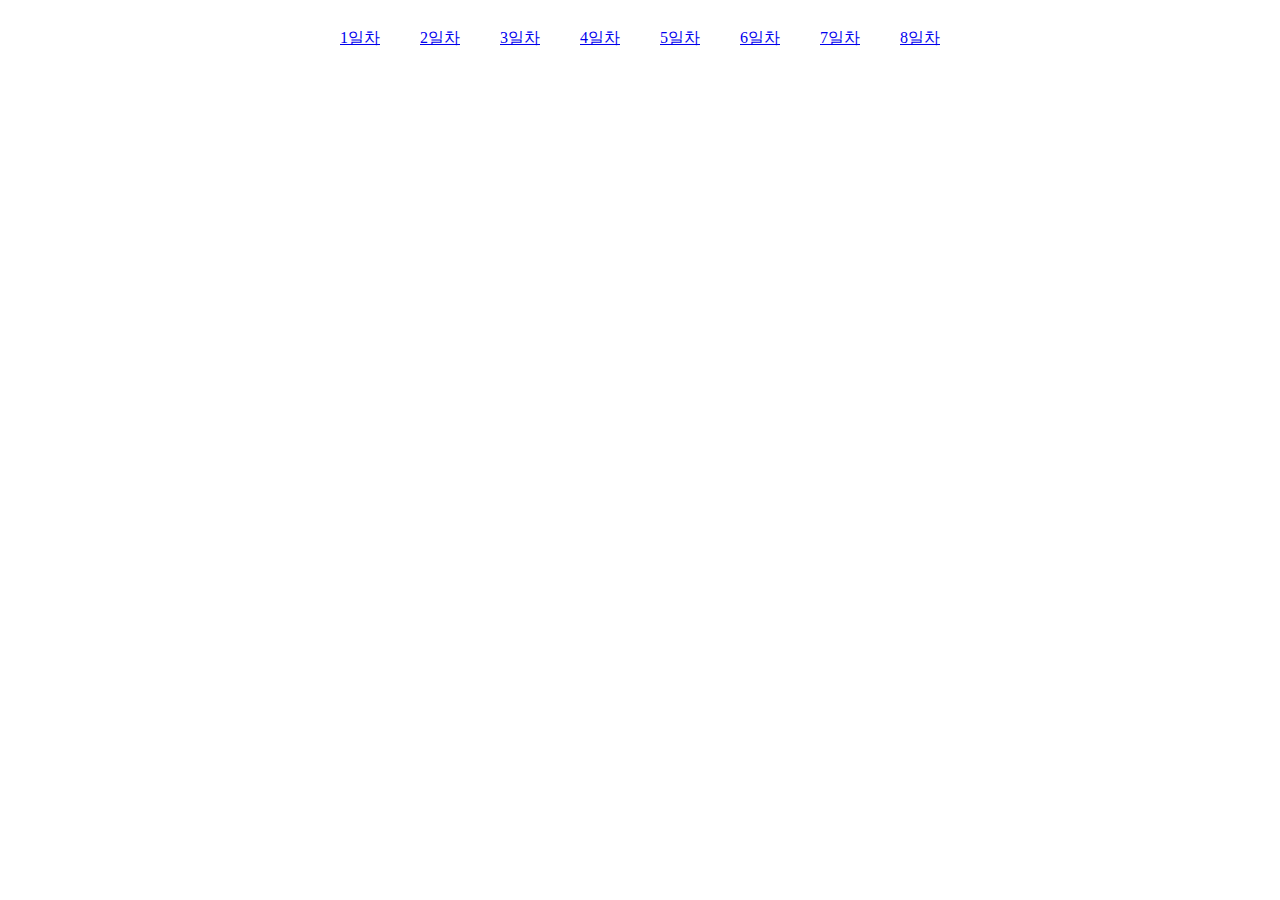
<file: index.html>
<!DOCTYPE html>
<html lang="en">
<head>
    <meta charset="UTF-8">
    <meta name="viewport" content="width=device-width, initial-scale=1.0">
    <link rel="stylesheet" href="style.css">
    <title>스터디 정리</title>
</head>
<body>
    <a href="/day1/index.html">1일차</a>
    <a href="/day2/index.html">2일차</a>
    <a href="/day3/index.html">3일차</a>
    <a href="/day4/index.html">4일차</a>
    <a href="/day5/index.html">5일차</a>
    <a href="/day6/index.html">6일차</a>
    <a href="/day7/index.html">7일차</a>
    <a href="/day8/index.html">8일차</a>
</body>
</html>
</file>
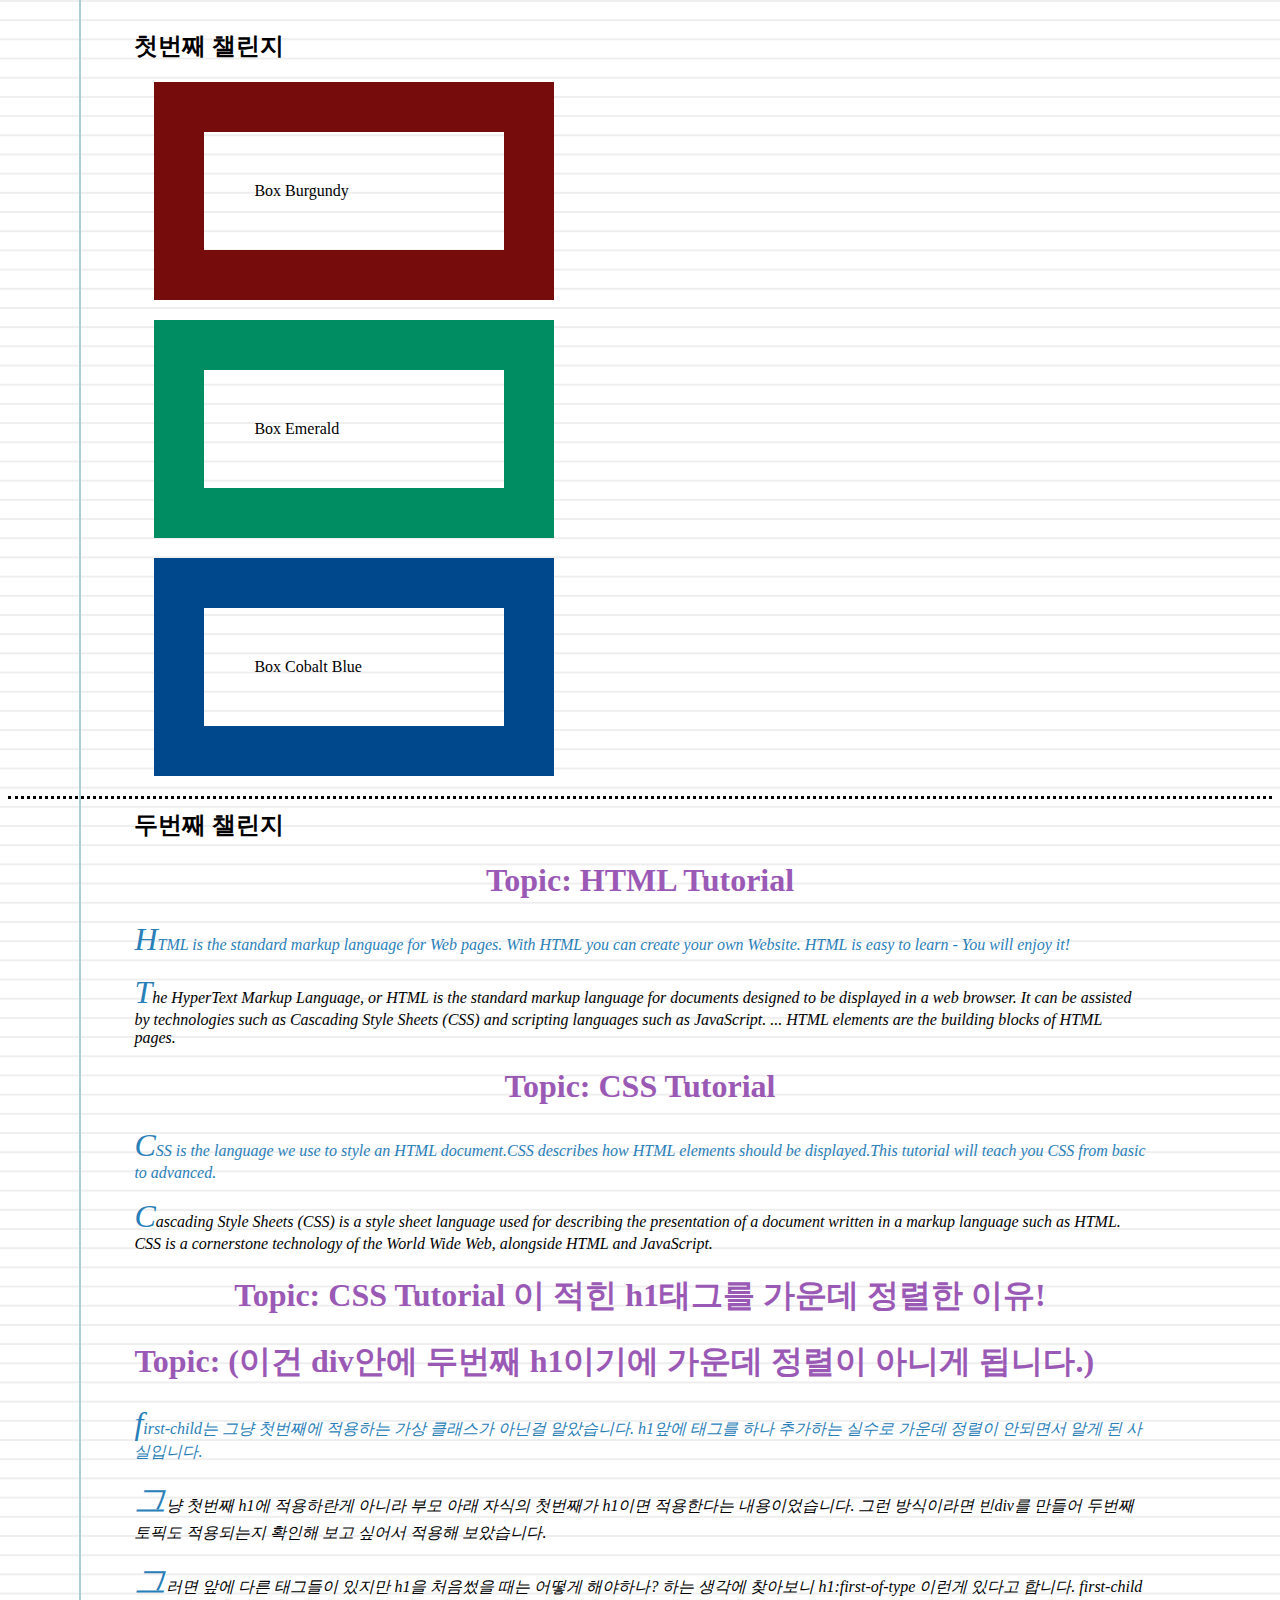
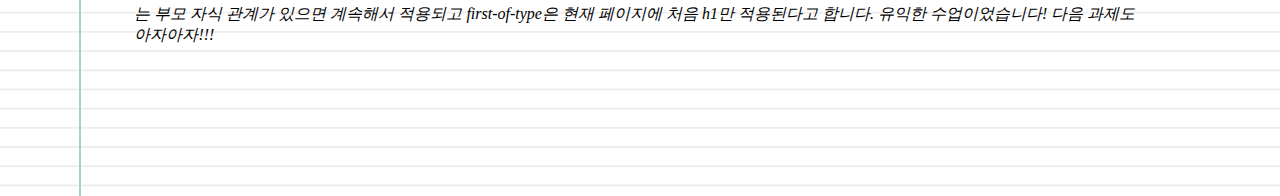
<file: day2/index.html>
<!DOCTYPE html>
<html lang="en">
<head>
    <meta charset="UTF-8">
    <meta name="viewport" content="width=device-width, initial-scale=1.0">
    <link rel="stylesheet" href="style.css">
    <title>스터디 2일차</title>
</head>
<body>
    <h2>첫번째 챌린지</h2>
    <div class="challenge2" style="padding-top: 0%; padding-bottom: 0%;">
        <div class="box">Box Burgundy</div> 
        <div class="box green">Box Emerald</div>  
        <div class="box blue">Box Cobalt Blue</div> 
     </div>
     
     <h2>두번째 챌린지</h2>
     <div class="challenge2">
        <div>
            <h1>HTML Tutorial</h1>
            <p class="sub-header">HTML is the standard markup language for Web pages. With HTML you can create your own Website. HTML is easy to learn - You will enjoy it! </p> 
            <p>The HyperText Markup Language, or HTML is the standard markup language for documents designed to be displayed in a web browser. It can be assisted by technologies such as Cascading Style Sheets (CSS) and scripting languages such as JavaScript. ... HTML elements are the building blocks of HTML pages.  </p> 
        </div>
        <div>
            <h1>CSS Tutorial</h1> 
            <p class="sub-header">CSS is the language we use to style an HTML document.CSS describes how HTML elements should be displayed.This tutorial will teach you CSS from basic to advanced.</p> 
            <p>Cascading Style Sheets (CSS) is a style sheet language used for describing the presentation of a document written in a markup language such as HTML. CSS is a cornerstone technology of the World Wide Web, alongside HTML and JavaScript.  </p> 
        </div>
        <div>
            <h1>CSS Tutorial 이 적힌 h1태그를 가운데 정렬한 이유!</h1>
            <h1>(이건 div안에 두번째 h1이기에 가운데 정렬이 아니게 됩니다.)</h1>
            <p class="sub-header">first-child는 그냥 첫번째에 적용하는 가상 클래스가 아닌걸 알았습니다. h1앞에 태그를 하나 추가하는 실수로 가운데 정렬이 안되면서 알게 된 사실입니다.</p> 
            <p>그냥 첫번째 h1에 적용하란게 아니라 부모 아래 자식의 첫번째가 h1이면 적용한다는 내용이었습니다. 그런 방식이라면 빈div를 만들어 두번째 토픽도 적용되는지 확인해 보고 싶어서 적용해 보았습니다.</p>
            <p>그러면 앞에 다른 태그들이 있지만 h1을 처음썼을 때는 어떻게 해야하나? 하는 생각에 찾아보니 h1:first-of-type 이런게 있다고 합니다. first-child는 부모 자식 관계가 있으면 계속해서 적용되고 first-of-type은 현재 페이지에 처음 h1만 적용된다고 합니다. 유익한 수업이었습니다! 다음 과제도 아자아자!!!</p>
        </div>
    </div>
</body>
</html>
</file>
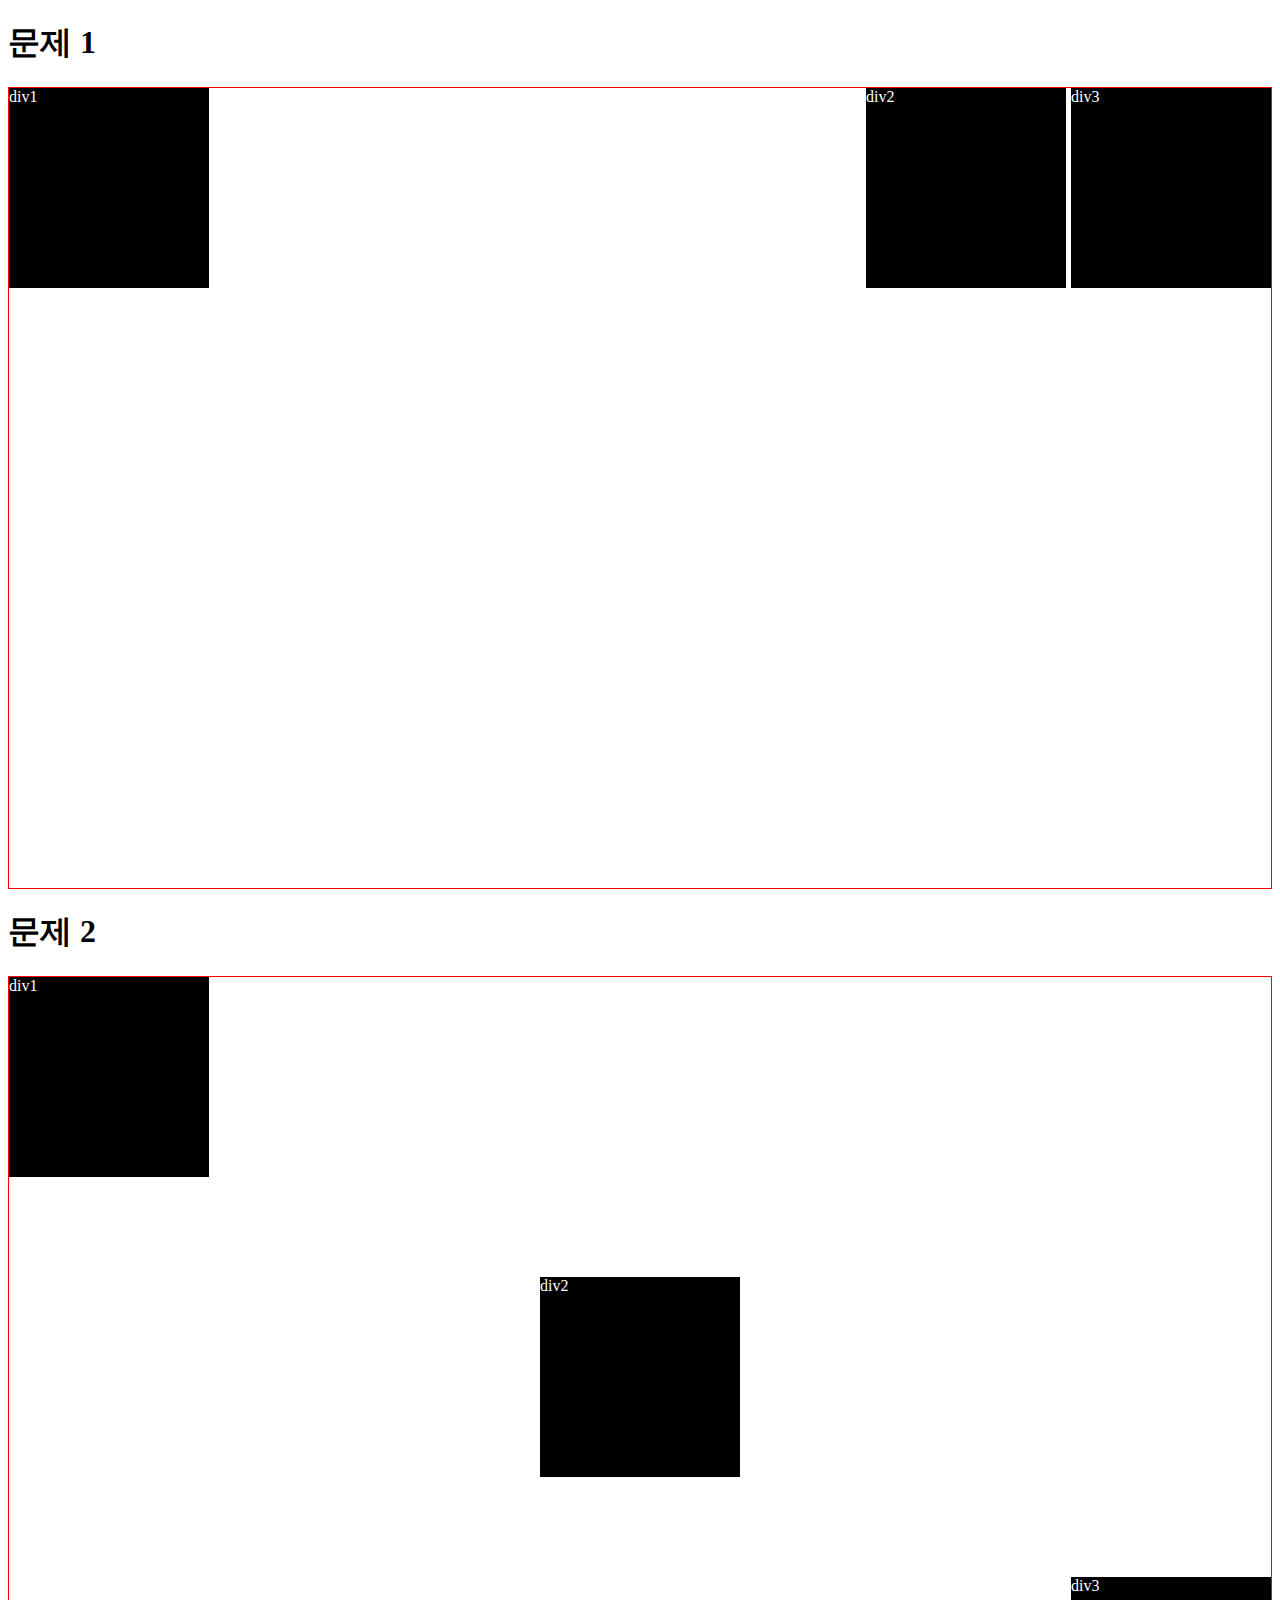
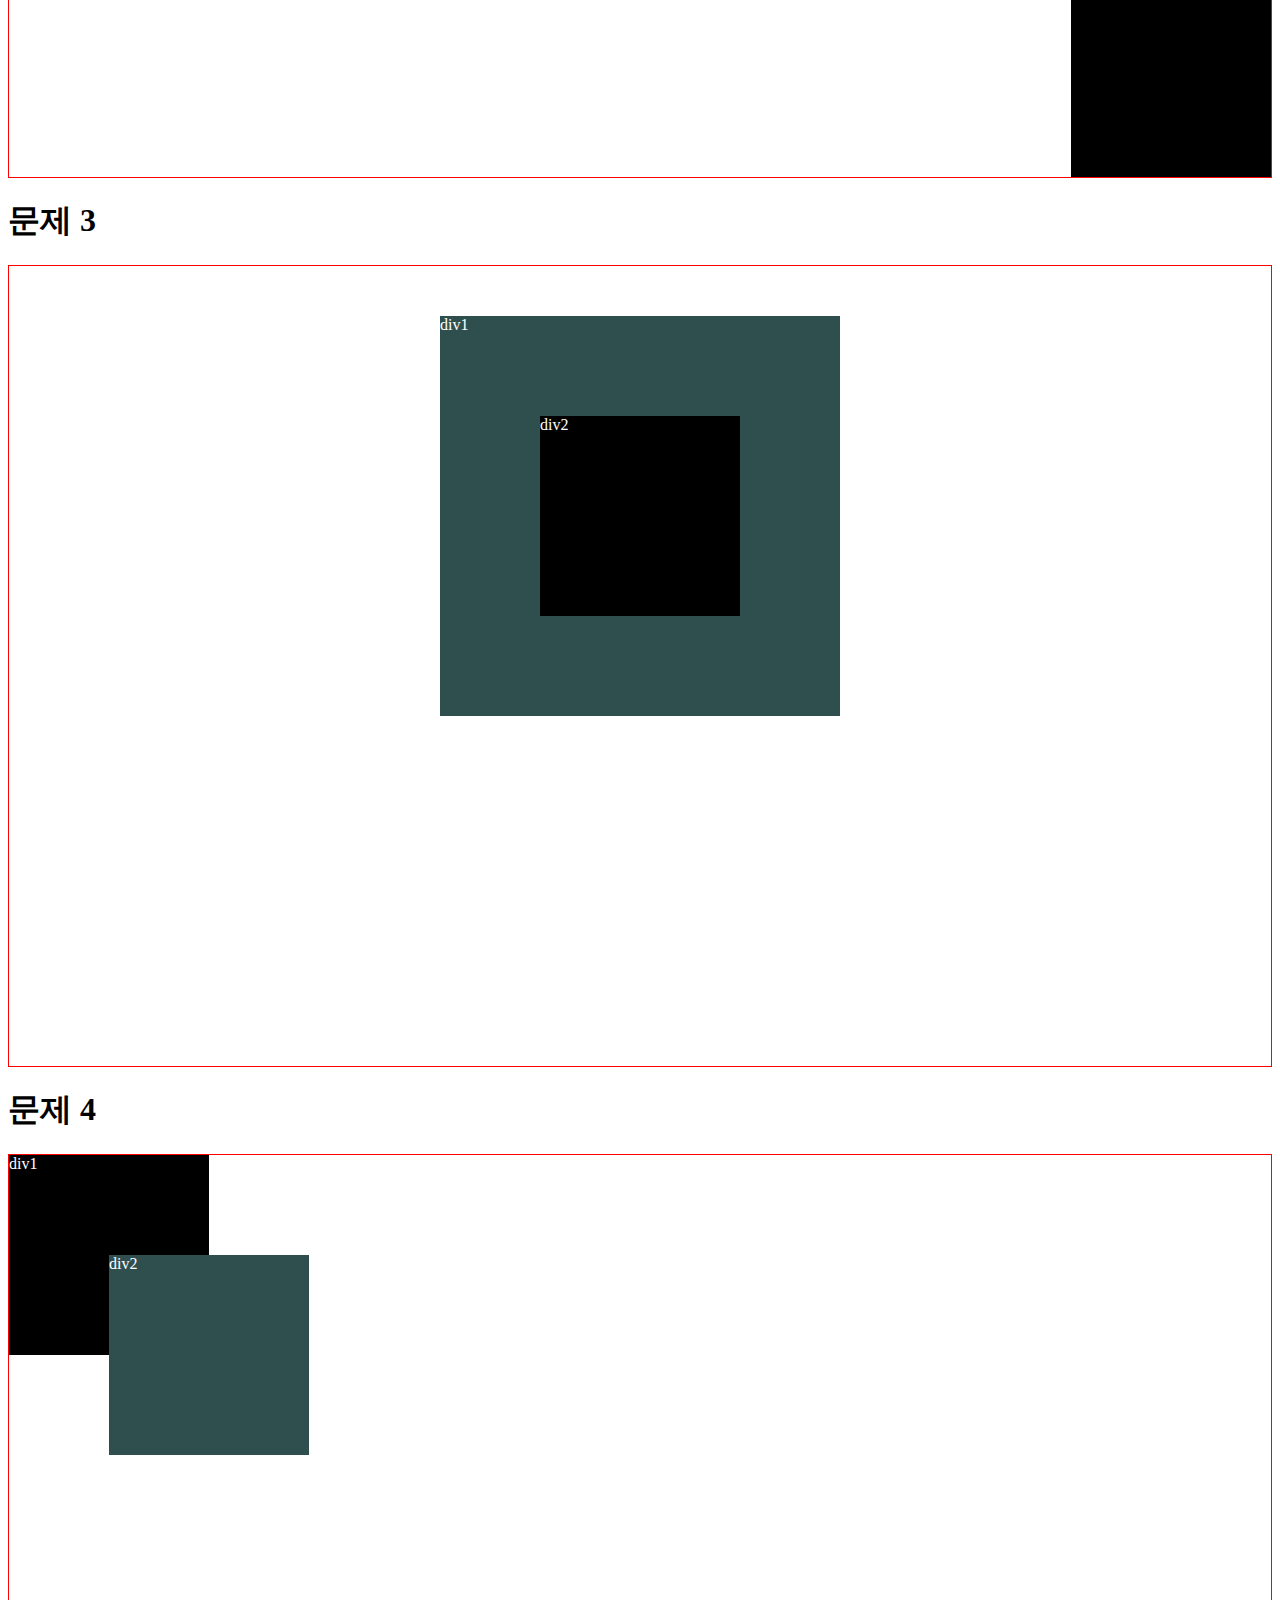
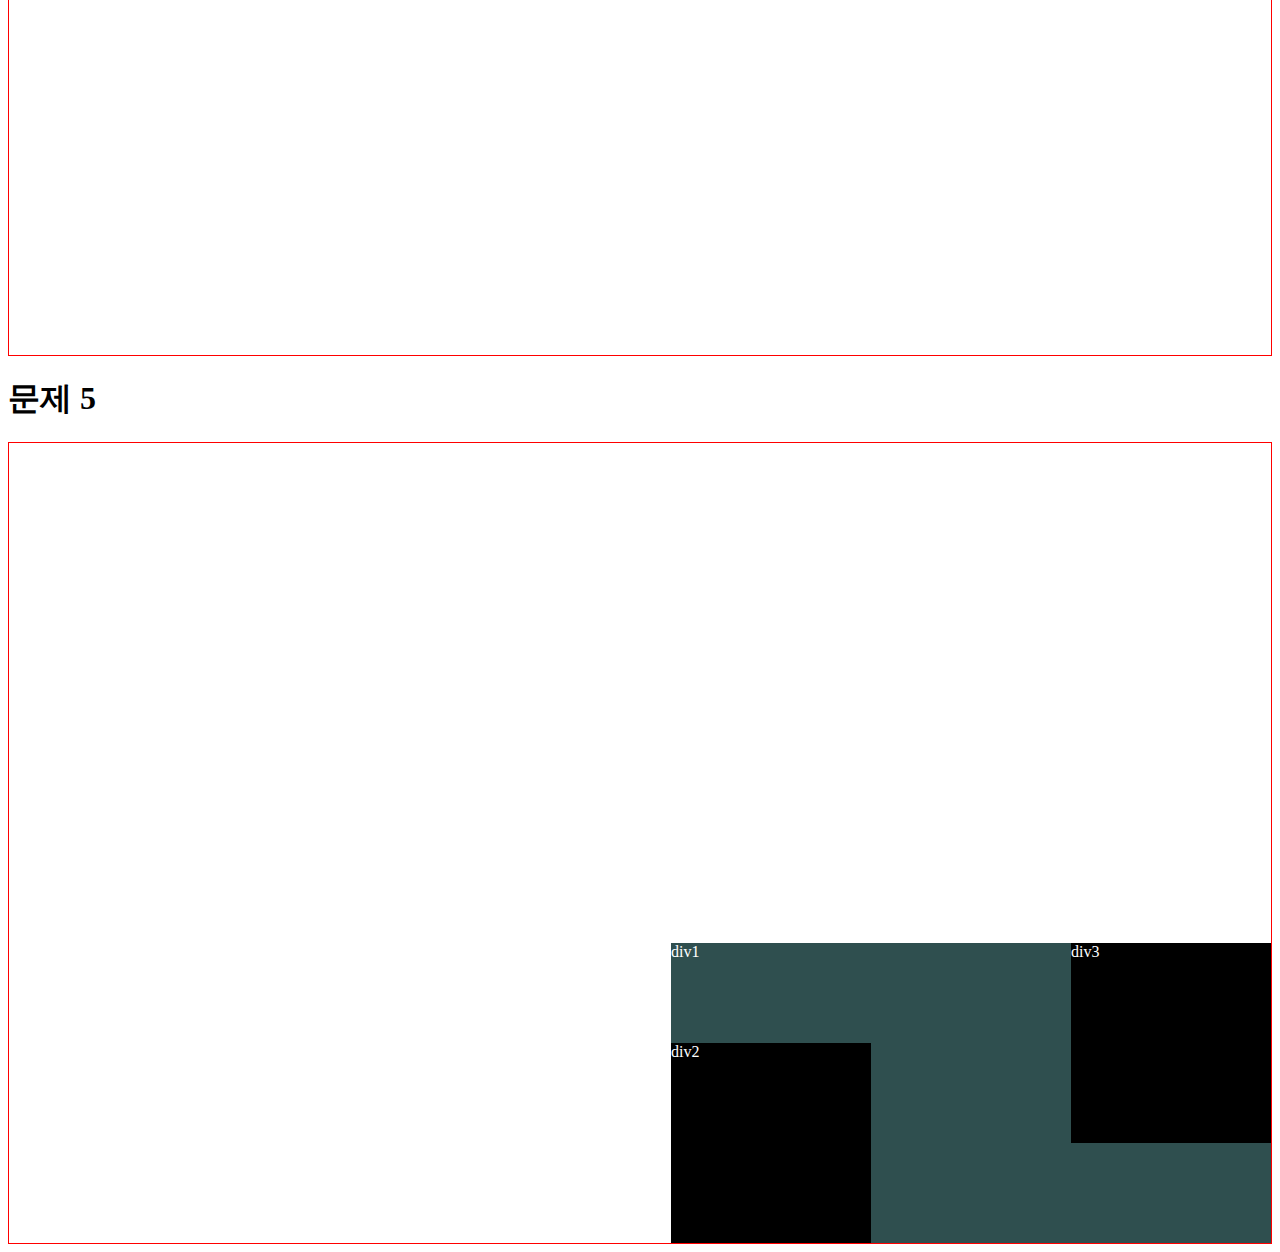
<file: day5/index.html>
<!DOCTYPE html>
<html lang="en">
<head>
    <meta charset="UTF-8">
    <meta name="viewport" content="width=device-width, initial-scale=1.0">
    <link rel="stylesheet" href="style.css">
    <title>5일차</title>
</head>
<body>
    <h1>문제 1</h1>
    <div class="quest quest1">
        <div class="box-black">div1</div>
        <div class="q1-flex">
            <div class="box-black" style="margin-right: 5px;">div2</div>
            <div class="box-black">div3</div>
        </div>
    </div>
    <h1>문제 2</h1>
    <div class="quest quest2">
        <div class="box-black">div1</div>
        <div class="box-black q2-box2">div2</div>
        <div class="box-black q2-box3">div3</div>
    </div>
    <h1>문제 3</h1>
    <div class="quest quest3">
        <div class="q3-box-gray ">div1 <div class="box-black q3-box-black">div2</div> </div>
    </div>
    <h1>문제 4</h1>
    <div class="quest quest4">
        <div class="box-black q4-box-black">div1</div>
        <div class="box-black q4-box-gray">div2</div>
    </div>
    <h1>문제 5</h1>
    <div class="quest quest5">
        <div class="box-black q5-box-gray">
            div1
            <div class="box-black q5-box-2">div2</div>
            <div class="box-black q5-box-3">div3</div>
        </div>
    </div>
</body>
</html>
</file>
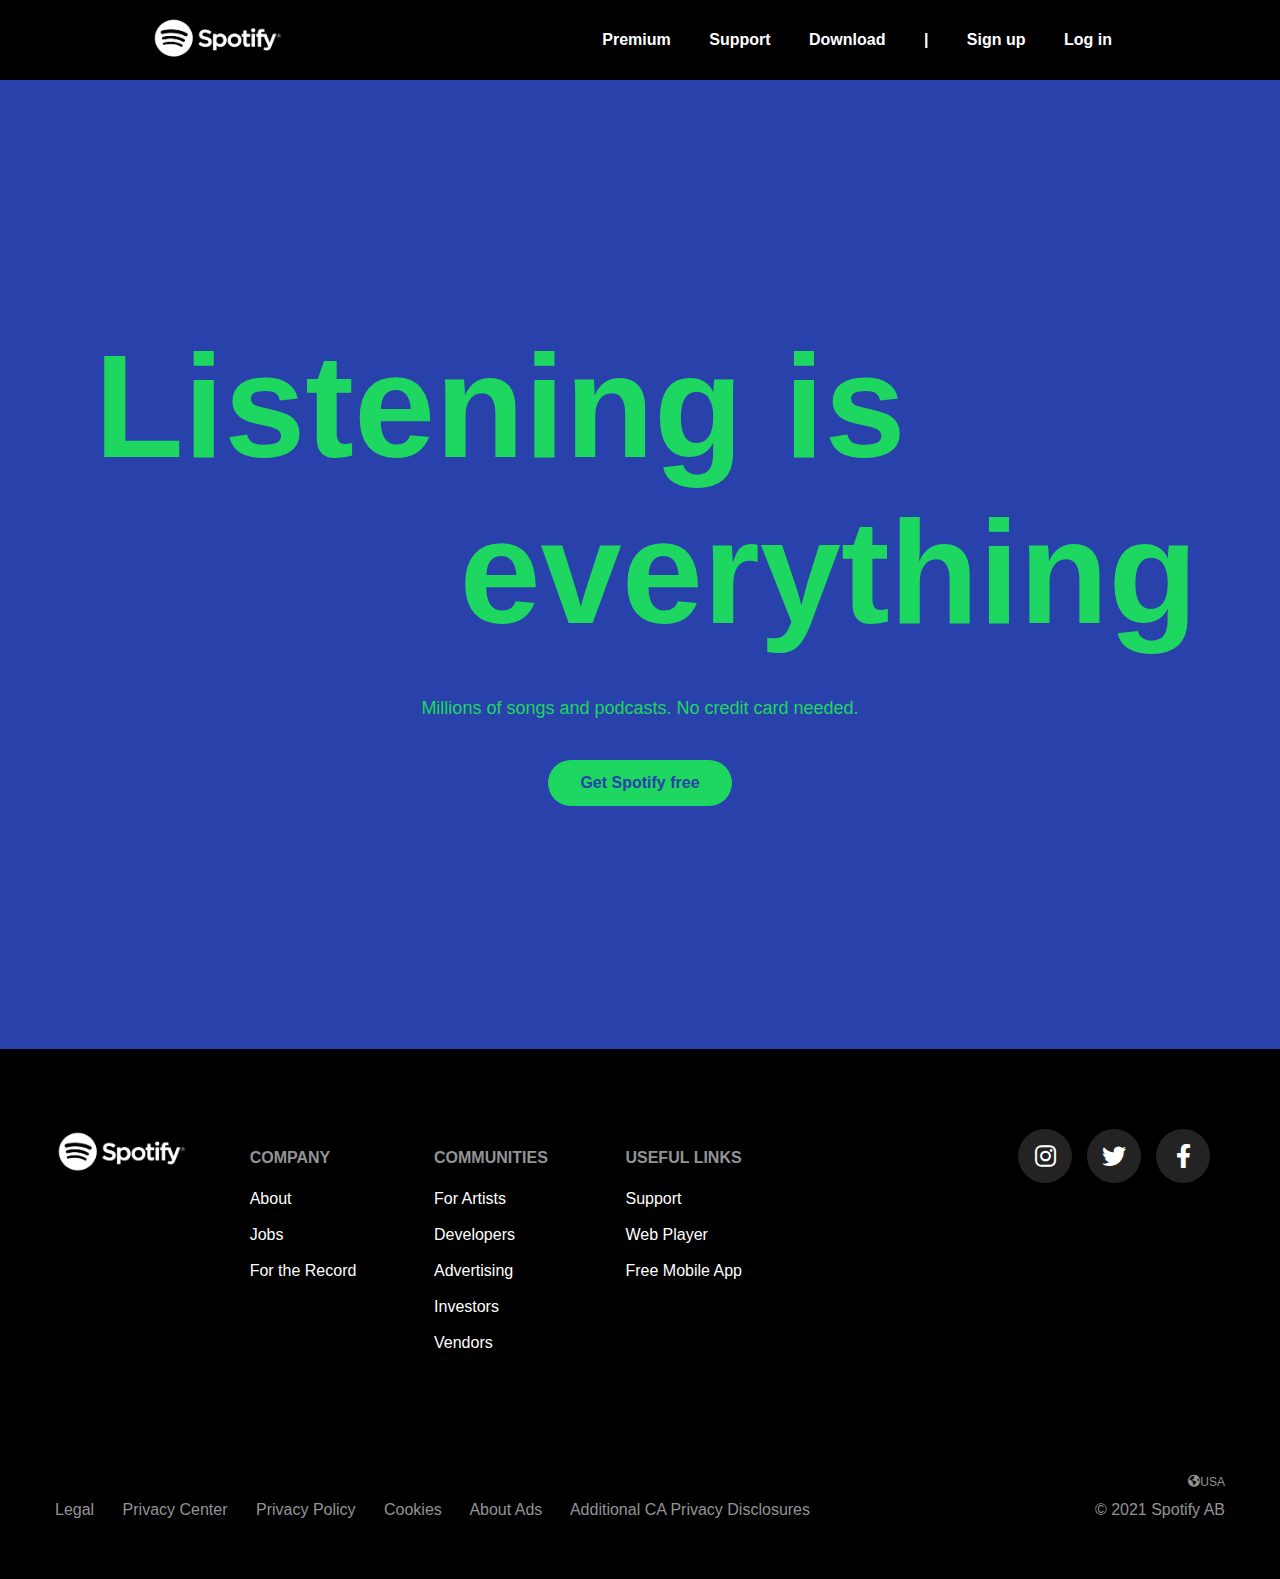
<file: day6/index.html>
<!DOCTYPE html>
<html lang="en">
<head>
    <meta charset="UTF-8">
    <meta name="viewport" content="width=device-width, initial-scale=1.0">
    <link rel="stylesheet" href="style.css">
    <link rel="stylesheet" href="https://cdnjs.cloudflare.com/ajax/libs/font-awesome/6.0.0-beta3/css/all.min.css">
    <title>Spotify 연습 중</title>
</head>
<body>
    <nav>
        <div><img src="./assets/logo.png" alt="Spotify logo" width="132"></div>
        <div>
            <a href="#" class="nav-item">Premium</a>
            <a href="#" class="nav-item">Support</a>
            <a href="#" class="nav-item">Download</a>
            <span class="nav-item">|</span>
            <a href="#" class="nav-item">Sign up</a>
            <a href="#" class="nav-item">Log in</a>
        </div>
    </nav>
    <main>
        <div class="main-text">
            <div class="main-text-first">Listening is</div>
            <div>everything</div>
        </div>
        <div class="main-text-s">Millions of songs and podcasts. No credit card needed.</div>
        <div><button class="main-button">Get Spotify free</button></div>
    </main>
    <footer>
        <div class="footer-container">
            <div class="footer-nav">
                <div class="footer-nav-left">
                    <div><img src="./assets/logo.png" alt="Spotify logo" width="132"></div> <!--div로 감싸지 않으면 세로로 늘어난다.-->
                    <div class="nav-menu">
                        <div class="menu-title">COMPANY</div>
                        <a href="#" class="menu-item">About</a>
                        <a href="#" class="menu-item">Jobs</a>
                        <a href="#" class="menu-item">For the Record</a>
                    </div>
                    <div class="nav-menu">
                        <div class="menu-title">COMMUNITIES</div>
                        <a href="#" class="menu-item">For Artists</a>
                        <a href="#" class="menu-item">Developers</a>
                        <a href="#" class="menu-item">Advertising</a>
                        <a href="#" class="menu-item">Investors</a>
                        <a href="#" class="menu-item">Vendors</a>
                    </div>
                    <div class="nav-menu">
                        <div class="menu-title">USEFUL LINKS</div>
                        <a href="#" class="menu-item">Support</a>
                        <a href="#" class="menu-item">Web Player</a>
                        <a href="#" class="menu-item">Free Mobile App</a>
                    </div>
                </div>
                <div class="footer-nav-right">
                    <div class="icon-box"><i class="fa-brands fa-instagram"></i></div>
                    <div class="icon-box"><i class="fa-brands fa-twitter"></i></div>
                    <div class="icon-box"><i class="fa-brands fa-facebook-f"></i></div>
                </div>
            </div>
            <div class="footer-info">
                <div class="footer-info-first">
                    <i class="fa-solid fa-earth-americas"></i>USA
                </div>
                <div class="footer-info-second">
                    <div>
                        <a href="#" class="info-item">Legal</a>
                        <a href="#" class="info-item">Privacy Center</a>
                        <a href="#" class="info-item">Privacy Policy</a>
                        <a href="#" class="info-item">Cookies</a>
                        <a href="#" class="info-item">About Ads</a>
                        <a href="#" class="info-item">Additional CA Privacy Disclosures</a>
                    </div>
                    <div>
                        © 2021 Spotify AB
                    </div>
                </div>
            </div>
        </div>
    </footer>
</body>
</html>
</file>
<file: style.css>
body {
    display: flex;
    justify-content: center;
}
a {
    padding: 10px;
    margin: 10px;
    display: inline-block;
}
</file>
<file: day2/style.css>
.box{
    /*border: 50px solid red;*/
    border: 50px solid #760c0c;
    width: 200px;
    padding: 50px;
    margin: 20px;
}
.green{
    border-color: #008d62;
    /*border-color: green;*/
}
.blue{
    border-color: #00488c;
    /*border-color: blue;*/
}
/***************************************/
body{
    background-color: #fff;
    background-image:
    linear-gradient(90deg, transparent 79px, #abced4 79px, #abced4 81px, transparent 81px),
    linear-gradient(#eee .1em, transparent .1em);
    background-size: 100% 1.2em;
}
h1{
    color: #9b59b6;
}
h1::before{
    content: "Topic: ";
}
h1:first-child{
    text-align: center;
}
p{
    font-size: 16px;
    font-family: Verdana;
    font-style: italic;
}
p::first-letter{
    font-size: 200%;
    color: #2980b9;
}
.sub-header{
    color: #2980b9;
}
.challenge2{
    padding: 10%;
    padding-top: 0%;
}

h2{
    border-top-style: dotted;
    padding-top: 10px;
    padding-left: 10%;
}
h2:first-of-type{
    border-top-style: none;
}
</file>
<file: day5/style.css>
.box-black {
    width: 200px;
    height: 200px;
    background-color: black;
    color: white;
}
.quest {
    border: 1px solid red;
    height: 800px;
}
.quest1 {
    display: flex;
    justify-content: space-between;
}
.q1-flex {
    display: flex;
}
.quest2 {
    display: flex;
    justify-content: space-between;
}
.q2-box2 {
    align-self: center;
}
.q2-box3 {
    align-self: flex-end;
}
.quest3 {
    position: relative;
}
.q3-box-gray {
    width: 400px;
    height: 400px;
    background-color: darkslategray;
    color: white;
    position: absolute;
    left: calc(50% - 200px);/* 수식 사이 공백을 줘야함 안그러면 에러남 */
    z-index: 1;             /*레이아웃 순서*/
    margin-top: 50px;
}
.q3-box-black {
    position: absolute;
    left: calc(50% - 100px);
    top: calc(50% - 100px);
    z-index: 2;
}
.quest4 {
    position: relative;
}
.q4-box-black{
    position: absolute;
    top: 0;
    left: 0;
}
.q4-box-gray{
    position: absolute;
    left: 100px;
    top: 100px;
    background-color: darkslategray;
}
.quest5 {
    position: relative;
}
.q5-box-gray{
    position: absolute;
    right: 0;
    bottom: 0;
    width: 600px;
    height: 300px;
    background-color: darkslategray;
}
.q5-box-2{
    position: absolute;
    left: 0;
    bottom: 0;
}
.q5-box-3{
    position: absolute;
    right: 0;
    top: 0;
}
</file>
<file: day6/style.css>
* { cursor: default; } /* 전역에 설정 하는 방법*/
html, body {
    margin: 0;
    padding: 0;
    font-family: spotify-circular, Helvetica, Arial, sans-serif;
    color: white;
}
a {
    text-decoration: none;
    color: white;
    cursor: pointer;
}
a:hover {
    color: #1ed760 !important;
}
img {
    overflow-clip-margin: content-box;
    overflow: clip;
}

/****************************************** nav ******************************************/
nav {
    height: 80px;
    background-color: black;
    display: flex;
    justify-content: space-around;
    align-items: center;
}
.nav-item {
    font-weight: 700;
    padding: 28px 17px;
}
/****************************************** main ******************************************/
main {
    height: 969px;
    background-color: rgb(41, 65, 171);
    display: flex;
    flex-direction: column;
    justify-content: center;
    align-items: center;
    background-image: url(https://www-growth.scdn.co/static/home/bursts.svg);
    background-size: 175%;
    background-position: 46% 4%;

    color: #1ed760;
}
.main-text {
    font-size: 146px;
    line-height: 166px;
    font-weight: 900;
    position: relative;
    left: 225px;
    padding-bottom: 40px;
}
.main-text-first {
    position: relative;
    left: -2.5em; /* 폰트 사이즈 기준으로 픽셀이 바뀌어서 사이즈가 작아지면 거기에 맞게 다시 계산함 반응형웹을 할 떄 유용*/
}
.main-text-s {
    font-size: 18px;
    line-height: 24px;
    padding-bottom: 40px;
}
.main-button {
    padding: 14px 32px;
    background-color: #1ed760;
    border-radius: 500px;
    font-size: inherit;
    color: #2941ab;
    font-weight: 700;
    border: none;
}
.main-button:hover {
    transform: scale(1.07);
    background-color: #2de26d;
    cursor: pointer;
}
/****************************************** footer ******************************************/
footer {
    height: 530px;
    background-color: black;
    display: flex;
    justify-content: center;
}
.footer-container {
    width: 1170px;
    padding-top: 80px;
    padding-bottom: 50px;
}
.footer-nav { /*6 4 비율*/
    display: flex;
    justify-content: space-between;
    height: 346px;
}
.footer-nav-left {
    display: flex;
    justify-content: space-between;
    width: 60%;
}
.footer-nav-left .nav-menu{
    display: flex;
    flex-direction: column;
    padding: 0 15px;
}
.footer-nav-left .menu-title {
    color: #919496;
    font-weight: 900;
    margin: 20px 0px;
}
.footer-nav-left .menu-item {
    padding-bottom: 15px;
    padding-top: 3px;
    font-size: 16px;
}
.footer-nav-right {
    display: flex;
}
.footer-nav-right .icon-box {
    width: 54px;
    height: 54px;
    background-color: #222322;
    border-radius: 50%;
    margin-right: 15px;
    display: flex;
    justify-content: center;
    align-items: center;
}
.footer-nav-right .icon-box:hover {
    color: #1ed760;
    cursor: pointer;
}
.footer-nav-right i {
    font-size: 24px;
}
.footer-info-first {
    color: #919496;
    display: flex;
    justify-content: flex-end;
    font-size: 12px;
}
.footer-info-second {
    color: #919496;
    display: flex;
    justify-content: space-between;
    margin-top: 12px;
}
.footer-info-second .info-item {
    margin-right: 24px;
    color: #919496;
}
</file>
